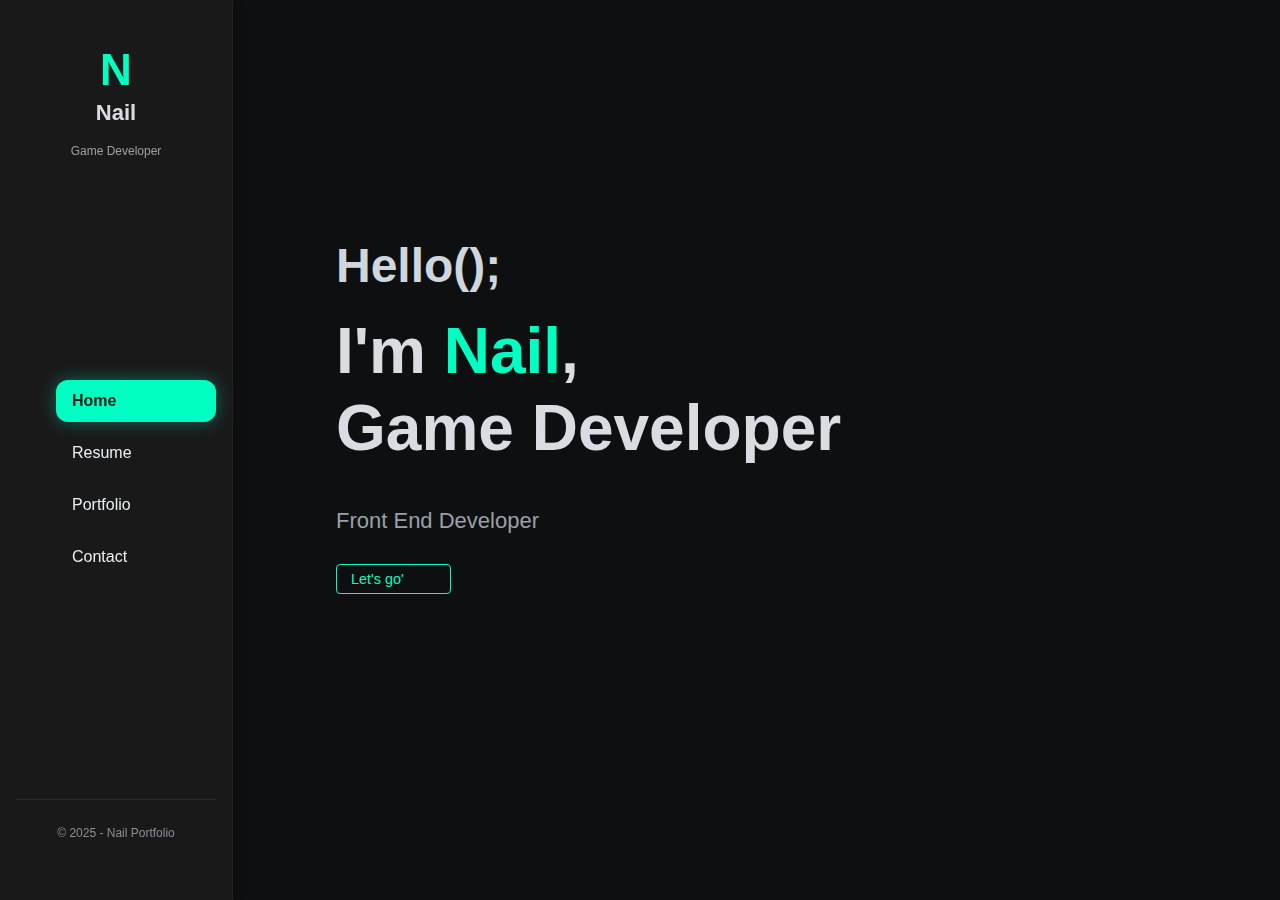
<file: index.html>
<!-- index.html -->
<!DOCTYPE html>
<html lang="en">

<head>
    <meta charset="UTF-8">
    <meta name="viewport" content="width=device-width, initial-scale=1.0">
    <title>Nail Portfolio - Home</title>
    <link rel="stylesheet" href="style.css">
</head>

<body>

    <div id="sidebar"></div>
    <script src="nav.js"></script>
    <script>
        renderSidebar('home');   // หน้าไหนก็ส่ง key ของหน้านั้น: 'home' | 'resume' | 'portfolio' | 'contact'
    </script>

    <main>
        <section class="hero">
            <h1>Hello();</h1>
            <h2>I'm <span class="accent">Nail</span>,<br>Game Developer</h2>
            <p class="subtitle">Front End Developer</p>
            <a href="portfolio.html" class="btn">Let's go'</a>
        </section>
    </main>

    <script src="nav.js"></script>
    <script>renderSidebar('home');</script>
</body>

</html>
</file>
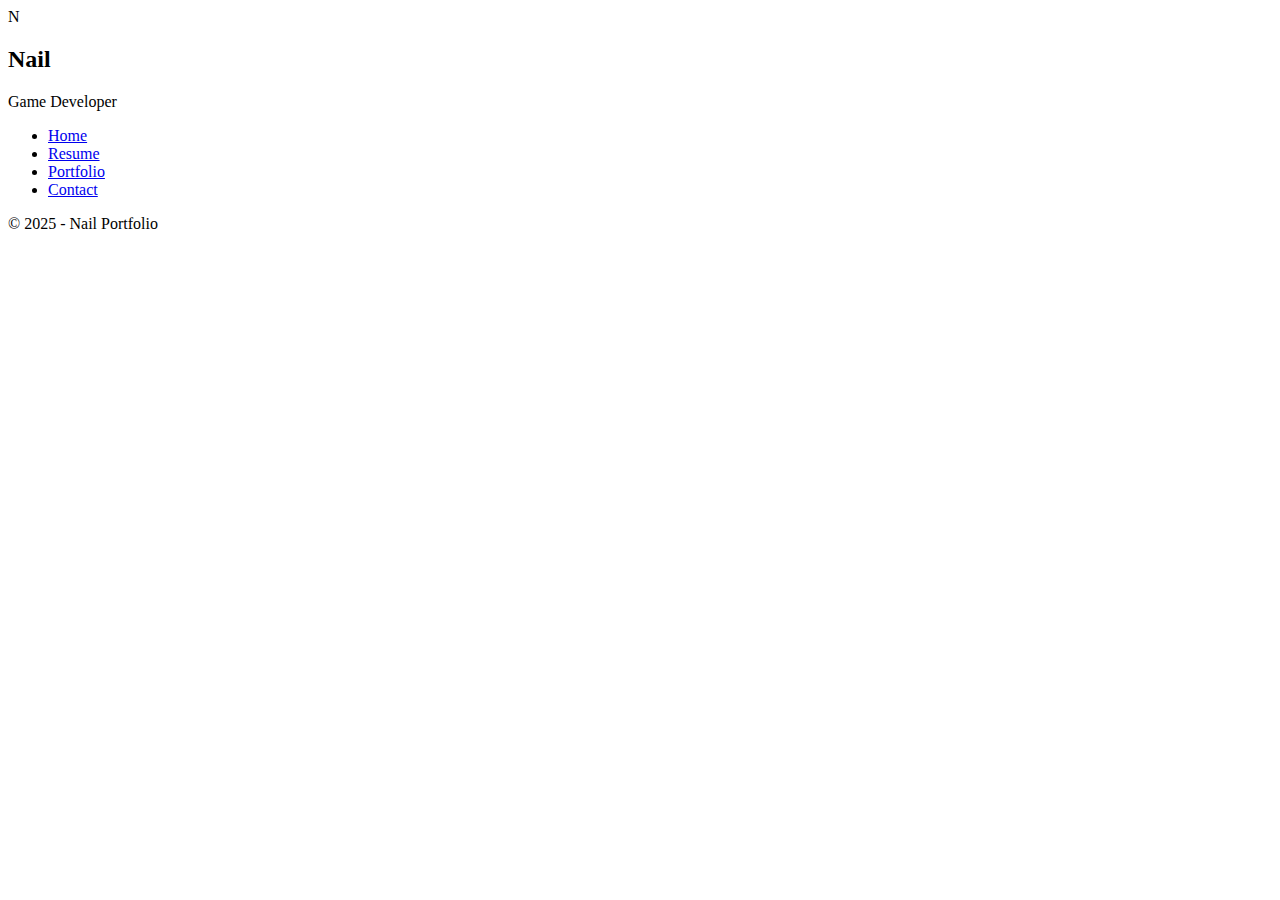
<file: contact.html>
<!DOCTYPE html>
<html lang="en">
<head>
    
</head>
<body>
    <div id="sidebar"></div>
    <script src="nav.js"></script>
    <script>
        renderSidebar('contract');   // หน้าไหนก็ส่ง key ของหน้านั้น: 'home' | 'resume' | 'portfolio' | 'contact'
    </script>

</body>
</html>
</file>
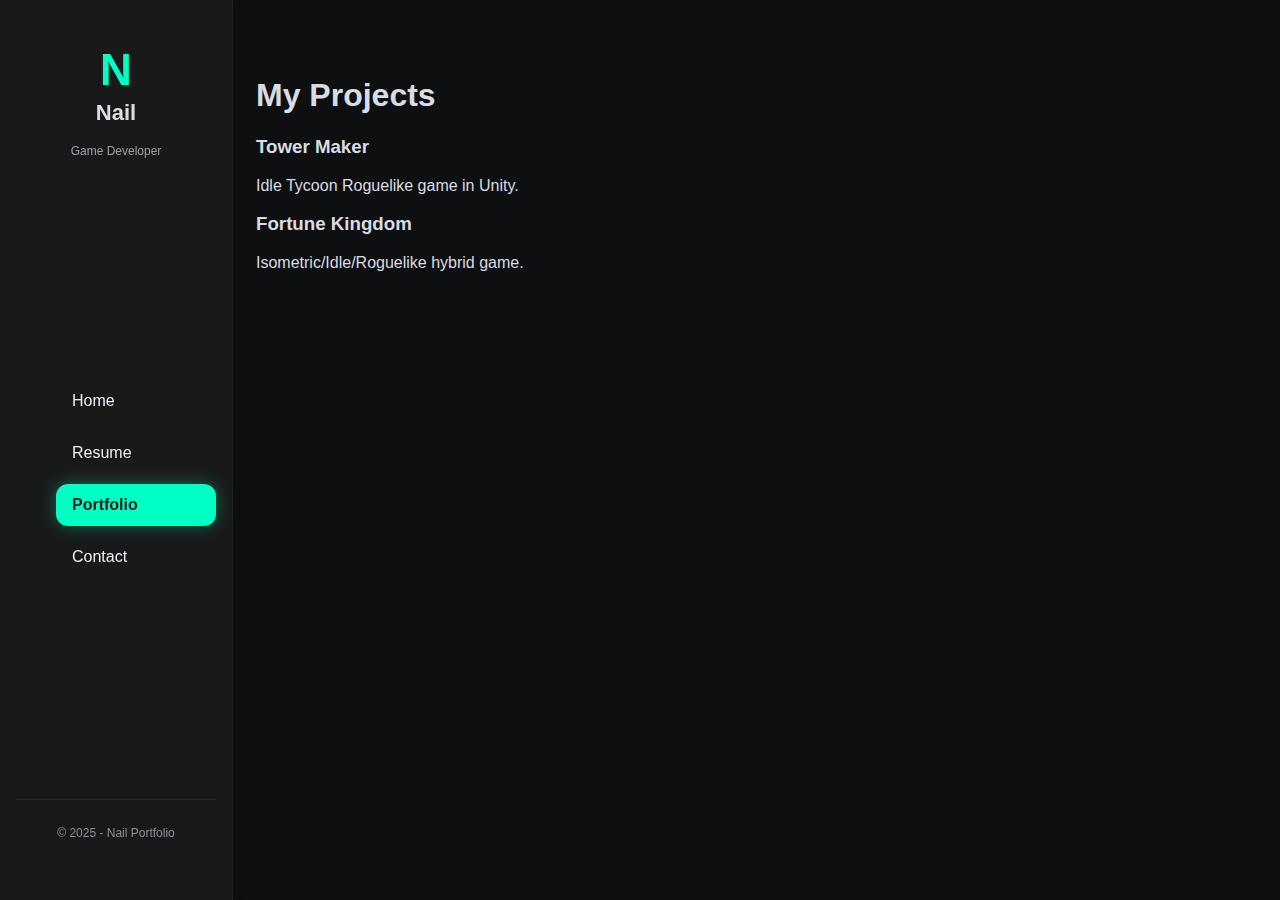
<file: portfolio.html>
<!DOCTYPE html>
<html lang="en">

<head>
    <meta charset="utf-8" />
    <meta name="viewport" content="width=device-width, initial-scale=1.0" />
    <title>Nail Portfolio - Projects</title>
    <link rel="stylesheet" href="style.css" />
</head>

<body>
    <div id="sidebar"></div>
    <script src="nav.js"></script>
    <script>
        renderSidebar('portfolio');   // หน้าไหนก็ส่ง key ของหน้านั้น: 'home' | 'resume' | 'portfolio' | 'contact'
    </script>

    <main>
        <section>
            <h1 class="nail-header">My Projects</h1>
            <div class="project">
                <h3>Tower Maker</h3>
                <p>Idle Tycoon Roguelike game in Unity.</p>
            </div>
            <div class="project">
                <h3>Fortune Kingdom</h3>
                <p>Isometric/Idle/Roguelike hybrid game.</p>
            </div>
        </section>
    </main>
</body>

</html>
</file>
<file: style.css>
/* ===== Sidebar (เหมือน mockup) ===== */
.sidebar {
  width: 200px;
  background: #191919;
  position: fixed;
  inset: 0 auto 0 0;
  display: flex;
  flex-direction: column;
  justify-content: space-between;
  padding: 48px 16px;
  border-right: 1px solid #222;
  box-shadow: 2px 0 12px #0002;
  z-index: 10;
}
.sidebar .brand { text-align: center; }
.sidebar .logo { font-size: 44px; font-weight: 800; color: #00ffc2; line-height: 1; }
.sidebar h2 { margin-top: 8px; font-size: 22px; }
.sidebar .role { font-size: 12px; color: #9aa0a6; margin-top: 4px; }
.sidebar nav ul { list-style: none; margin-top: 28px; }
.sidebar nav li { margin: 10px 0; }
.sidebar nav a {
  display: block; padding: 12px 16px; border-radius: 12px;
  color: #eaeef2; text-decoration: none; transition: .2s;
}
.sidebar nav a:hover { background: #202223; }
.sidebar nav a.active {
  background: #00ffc2; color: #191919; font-weight: 600;
  box-shadow: 0 0 18px rgba(0,255,194,.35);
}
.sidebar footer {
  border-top: 1px solid #2a2a2a; margin-top: 24px; padding-top: 14px;
  text-align: center; color: #8a8f98; font-size: 12px;
}

/* ===== Layout ===== */
body{ background:#0e0f11; color:#d9dce1; font-family: Arial, sans-serif; }
main{ margin-left:220px; padding:48px 28px; }
.nail-header{ text-align:left; font-size:2rem; }

/* ===== Hero (หน้า Home) ===== */
/* Hero Section (หน้า Home) */
.hero {
  display: flex;
  flex-direction: column;
  justify-content: center;
  height: 80vh;              /* กินเต็มจอ */
  padding-left: 80px;         /* เว้นระยะจาก Navbar (ปรับได้ 60–100px) */
  box-sizing: border-box;
}

.hero h1 {
  font-size: 48px;            /* Hello(); */
  color: #cfd6dd;
  margin: 0 0 20px 0;
}

.hero h2 {
  font-size: 64px;            /* I'm Nail, Game Developer */
  font-weight: 800;
  line-height: 1.2;
  margin: 0 0 20px 0;
}

.hero .accent {
  color: #00ffc2;             /* ไฮไลท์ชื่อ */
}

.hero .subtitle {
  font-size: 22px;
  color: #9aa0a6;
  margin-bottom: 30px;
}

/* ===== Button แบบสั้นเหมือนภาพ ===== */
.btn{
  display:inline-block; width:85px; padding:6px 14px;
  border:1px solid #00ffc2; border-radius:4px; font-size:.9rem; font-weight:500;
  color:#00ffc2; background:transparent; text-decoration:none; cursor:pointer;
  transition:.25s;
}
.btn:hover{ background:#00ffc2; color:#191919; }

/* ===== Resume Viewer (pdf.mjs) ===== */
.resume-wrap{ max-width:980px; margin:auto; }
.viewer-card{
  background:#121212; border:1px solid #202020; border-radius:16px;
  box-shadow: 0 12px 40px rgba(0,0,0,.35);
  overflow:hidden;
}
.viewer-toolbar{
  display:flex; align-items:center; gap:8px; padding:12px 14px; background:#151515; border-bottom:1px solid #242424;
}
.btn-ghost{
  padding:6px 10px; border:1px solid #00ffc2; color:#00ffc2; background:transparent;
  border-radius:6px; font-size:.9rem; cursor:pointer; transition:.25s;
}
.btn-ghost:disabled{ opacity:.4; cursor:not-allowed; }
.btn-ghost:hover{ background:#00ffc2; color:#191919; }
.page-indicator{ color:#9aa0a6; font-size:.9rem; }
.viewer-canvas{ background:#0d0d0d; display:block; margin:auto; width:100%; }

/* Responsive */
@media (max-width: 840px){
  .sidebar{ width: 200px; }
  main{ margin-left:200px; }
  .hero h2{ font-size:38px; }
}
</file>
